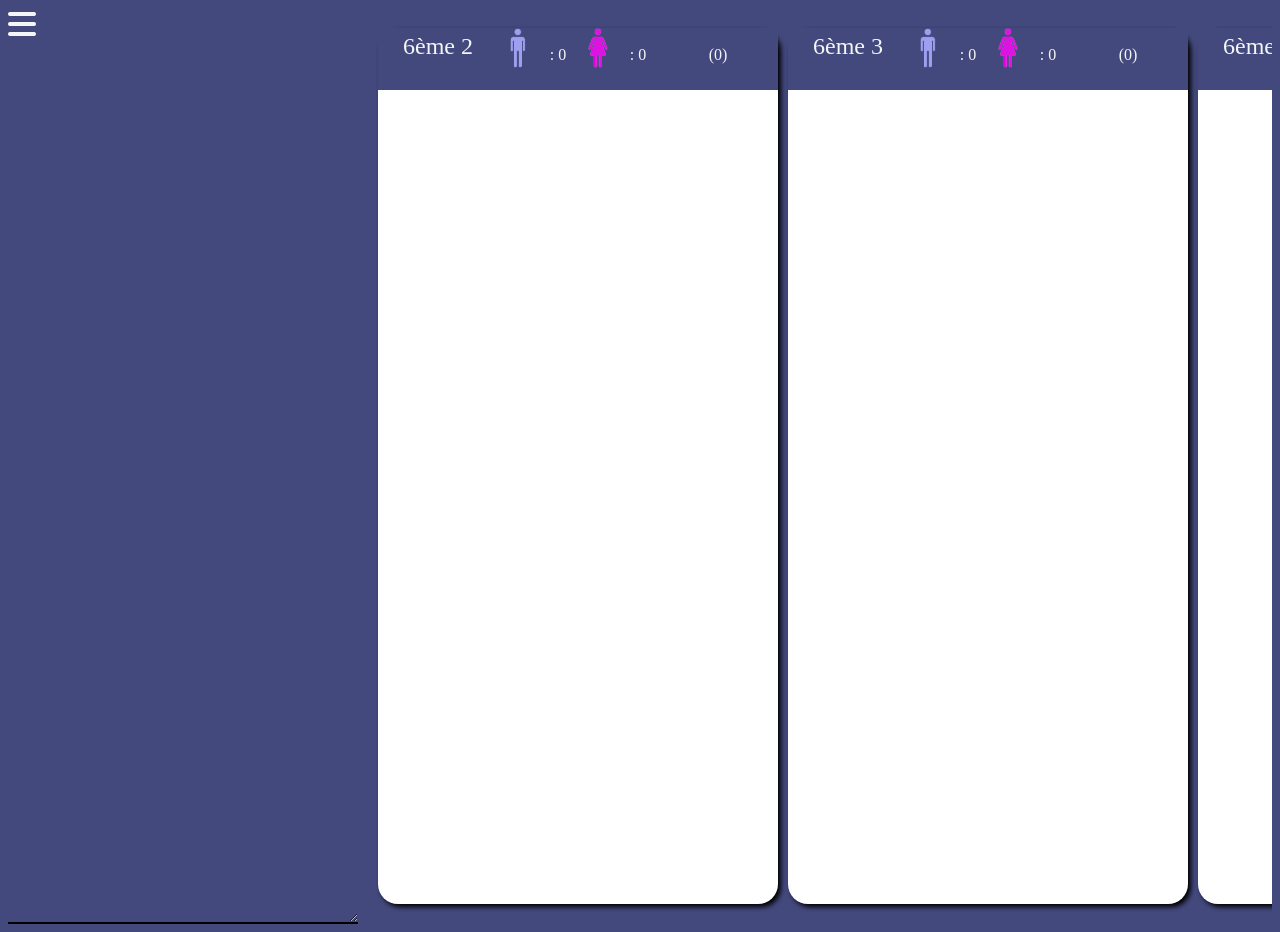
<file: index.html>
<!DOCTYPE html>
<html lang="fr">
    <head>
        <meta charset="utf-8">
        <meta name="viewport" content="width=device-width, initial-scale=1.0">
        <meta name="description" content="Application de création de classes">
        <meta http-equiv="X-UA-Compatible" content="ie=edge">
        <link href="https://cdnjs.cloudflare.com/ajax/libs/font-awesome/5.13.0/css/all.min.css" rel="stylesheet">
        <link rel="stylesheet" href="CSS/style.css">
        <title>Constitution des classes</title>
        <link rel="stylesheet" href="https://cdnjs.cloudflare.com/ajax/libs/font-awesome/6.4.0/css/all.min.css" integrity="sha512-iecdLmaskl7CVkqkXNQ/ZH/XLlvWZOJyj7Yy7tcenmpD1ypASozpmT/E0iPtmFIB46ZmdtAc9eNBvH0H/ZpiBw==" crossorigin="anonymous" referrerpolicy="no-referrer" />
    </head>
        
    <body>

      <div id="ContainerGauche">
         <div id="Menu">
            <div id="MenuHaut">
              <i href="#" id="OuvrirMenu" class="fa-solid fa-bars ouvrir"></i>
              <i href="#" id="FermerMenu" class="fa-solid fa-xmark fermer"></i>
              
            </div>
            <div id="MenuBas" class="MenuBas">
              <i class="Niveau">NIVEAU :</i>
              <div class="NumeroClasses">
                <i href="#" id="B6" value="6" onclick="ChangerChoix('6')">6ème</i>
                <i href="#" id="B5" value="5" onclick="ChangerChoix('5')">5ème</i>
                <i href="#" id="B4" value="4" onclick="ChangerChoix('4')">4ème</i>
                <i href="#" id="B3" value="3" onclick="ChangerChoix('3')">3ème</i>
              </div>
              <div class="Sexe">
                <img href="#" id="G" value="G" src="Images/G.png" onclick="TrierOptions('G')"/>
                <img href="#" id="F" value="F" src="Images/F.png" onclick="TrierOptions('F')"/>
              </div>
              <div class="OptionsClasses">
                <i class="LV2">LV2 :</i>
                <div class="Langues">
                  <img href="#" id="ESP" value="ESP" src="Images/Espagnol.png" onclick="TrierOptions('ESP')"/>
                  <img href="#" id="ITA" value="ITA" src="Images/Italie.png" onclick="TrierOptions('ITA')"/>
                  <img href="#" id="ALL" value="ALL" src="Images/Allemand.jpg" onclick="TrierOptions('ALL')"/>
                </div>
                <i class="MenuOptions">OPTIONS :</i>
                <div class="Options">
                  <img href="#" id="Danse" value="Danse" src="Images/Danse.png" onclick="TrierOptions('Danse')"/>
                  <img href="#" id="Voile" value="Voile" src="Images/Voile.png" onclick="TrierOptions('Voile')"/>
                  <img href="#" id="LCE" value="LCE" src="Images/LCE.png" onclick="TrierOptions('LCE')"/>
                  <img href="#" id="Latin" value="Latin" src="Images/Lat.png" onclick="TrierOptions('Latin')"/>
                  <img href="#" id="HIST" value="HIST" src="Images/HistoireArts.png" onclick="CreerCSV()"/>
                </div>
                <i class="MenuExport">EXPORT :</i>
                <div class="Export">
                  <img href="#" src="Images/PDF.png" id="PDF" onclick="PrintPDF()">
                  <img href="#" src="Images/CSV.jpg" id="CSV" onclick="CreerCSV()">
                </div>
              </div>
            </div>
         </div>
         <div id="NombreElevesDispo"></div>
         <div id="BlocListeEleves"></div>
      </div>

      <div id="ContainerDroite">
        <div id="Classes">
          <div id="Classe1">
            <div id="InfoClasse1">
              <div id="GroupeClasse1">
                <div id="NumClasse1">6ème 2</div>
                <div id="ClasseOptions1"></div>
              </div>  
              <div id="ImageG1">
                <img src="Images/IconeHomme.png">
              </div>
              <div id="NBGars1"> : 0</div>
              <div id="ImageF1">
                <img src="Images/IconeFemme.png">
              </div>
              <div id="NBFilles1"> : 0</div>
              <div id="NBEleves1">(0)</div>
            </div>
            <div id="BlocClasse1"></div>
          </div>
           <div id="Classe2">
            <div id="InfoClasse2">
              <div id="GroupeClasse2">
                <div id="NumClasse2">6ème 3</div>
                <div id="ClasseOptions2"></div>
              </div>  
              <div id="ImageG2">
                <img src="Images/IconeHomme.png">
              </div>
              <div id="NBGars2"> : 0</div>
              <div id="ImageF2">
                <img src="Images/IconeFemme.png">
              </div>
              <div id="NBFilles2"> : 0</div>
              <div id="NBEleves2">(0)</div>
            </div>
            <div id="BlocClasse2"></div>
           </div>
           <div id="Classe3">
            <div id="InfoClasse3">
              <div id="GroupeClasse3">
                <div id="NumClasse3">6ème 4</div>
                <div id="ClasseOptions3"></div>
              </div>  
              <div id="ImageG3">
                <img src="Images/IconeHomme.png">
              </div>
              <div id="NBGars3"> : 0</div>
              <div id="ImageF3">
                <img src="Images/IconeFemme.png">
              </div>
              <div id="NBFilles3"> : 0</div>
              <div id="NBEleves3">(0)</div>
            </div>
            <div id="BlocClasse3"></div>
           </div>
           <div id="Classe4">
            <div id="InfoClasse4">
              <div id="GroupeClasse4">
                <div id="NumClasse4">6ème 5</div>
                <div id="ClasseOptions4"></div>
              </div>  
              <div id="ImageG4">
                <img src="Images/IconeHomme.png">
              </div>
              <div id="NBGars4"> : 0</div>
              <div id="ImageF4">
                <img src="Images/IconeFemme.png">
              </div>
              <div id="NBFilles4"> : 0</div>
              <div id="NBEleves4">(0)</div>
            </div>
            <div id="BlocClasse4"></div>
           </div>
        </div>
      </div>
      <script src="JS/jspdf.min.js"></script>
      <script defer src="JS/Code.js"> </script>     
    </body>
</html>
</file>
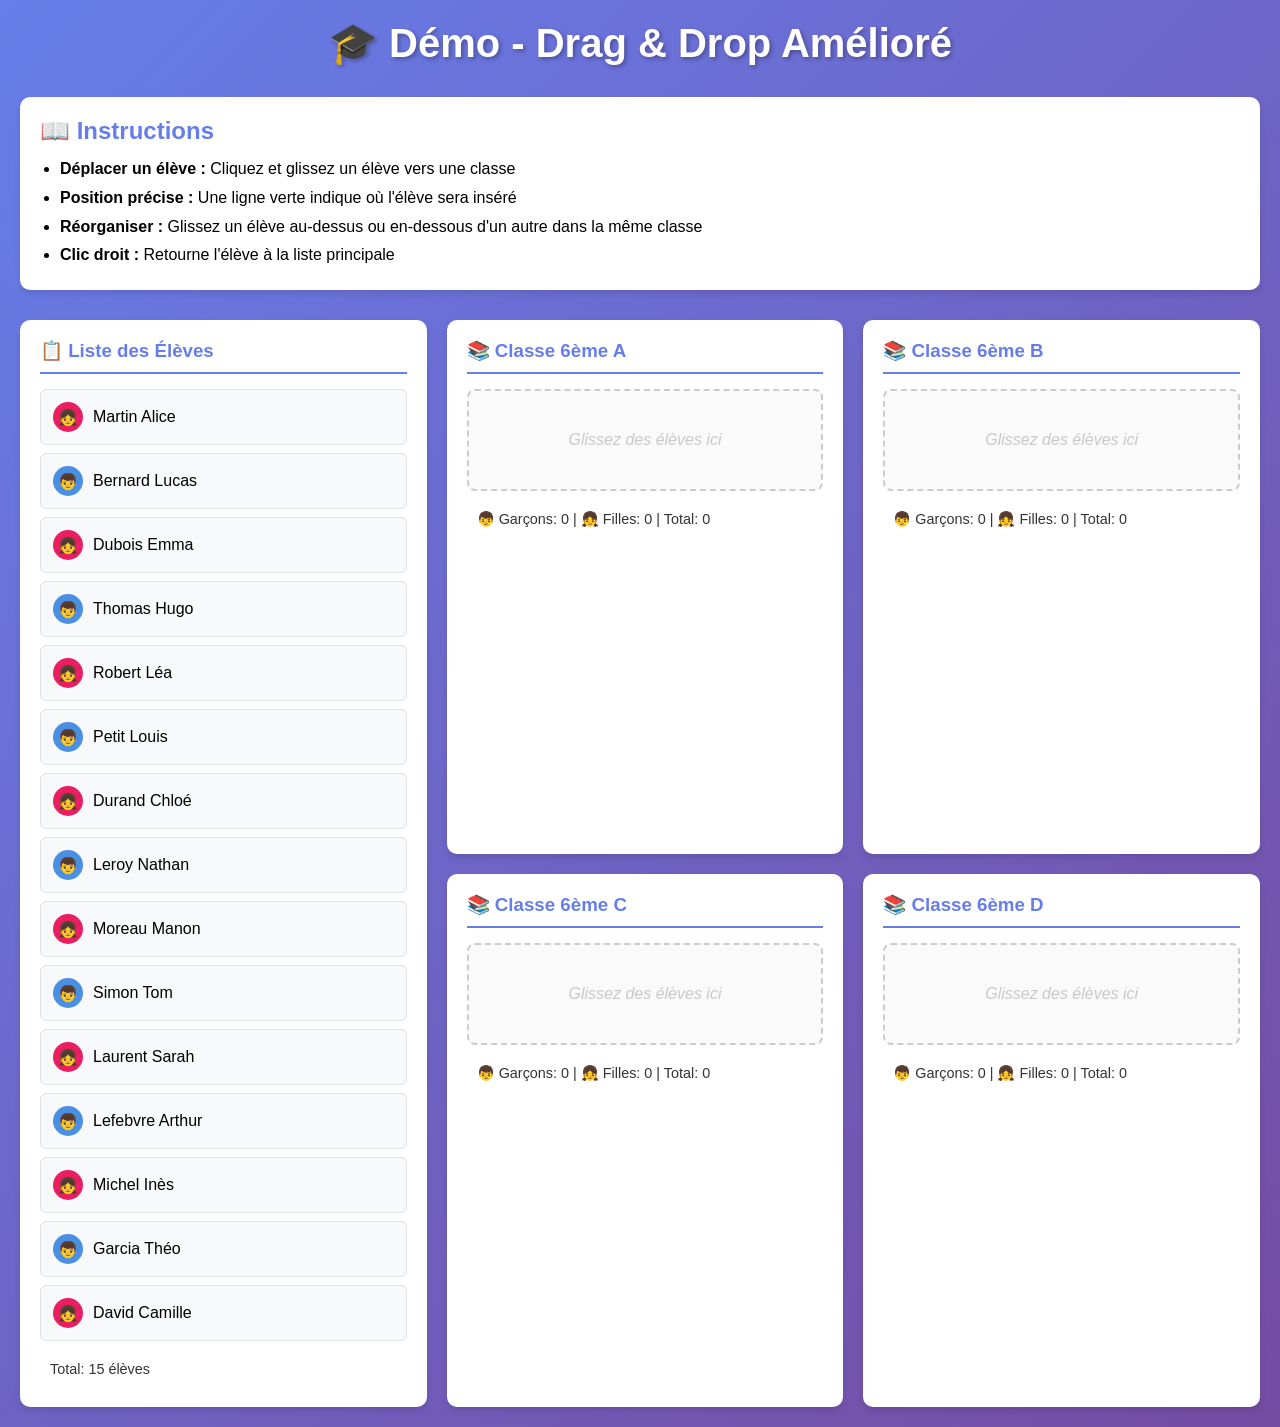
<file: Claude/demo-dragdrop.html>
<!DOCTYPE html>
<html lang="fr">
<head>
    <meta charset="UTF-8">
    <meta name="viewport" content="width=device-width, initial-scale=1.0">
    <title>Demo - Drag & Drop Amélioré</title>
    <style>
        * {
            margin: 0;
            padding: 0;
            box-sizing: border-box;
        }

        body {
            font-family: 'Segoe UI', Tahoma, Geneva, Verdana, sans-serif;
            background: linear-gradient(135deg, #667eea 0%, #764ba2 100%);
            padding: 20px;
            min-height: 100vh;
        }

        .container {
            max-width: 1400px;
            margin: 0 auto;
        }

        h1 {
            color: white;
            text-align: center;
            margin-bottom: 30px;
            font-size: 2.5em;
            text-shadow: 2px 2px 4px rgba(0,0,0,0.3);
        }

        .instructions {
            background: white;
            padding: 20px;
            border-radius: 10px;
            margin-bottom: 30px;
            box-shadow: 0 4px 6px rgba(0,0,0,0.1);
        }

        .instructions h2 {
            color: #667eea;
            margin-bottom: 10px;
        }

        .instructions ul {
            margin-left: 20px;
            line-height: 1.8;
        }

        .demo-container {
            display: grid;
            grid-template-columns: 1fr 2fr;
            gap: 20px;
        }

        .source-list {
            background: white;
            padding: 20px;
            border-radius: 10px;
            box-shadow: 0 4px 6px rgba(0,0,0,0.1);
        }

        .source-list h3 {
            color: #667eea;
            margin-bottom: 15px;
            padding-bottom: 10px;
            border-bottom: 2px solid #667eea;
        }

        .classes-container {
            display: grid;
            grid-template-columns: repeat(2, 1fr);
            gap: 20px;
        }

        .class-box {
            background: white;
            padding: 20px;
            border-radius: 10px;
            box-shadow: 0 4px 6px rgba(0,0,0,0.1);
            min-height: 300px;
        }

        .class-box h3 {
            color: #667eea;
            margin-bottom: 15px;
            padding-bottom: 10px;
            border-bottom: 2px solid #667eea;
        }

        .student-item {
            background: #f8f9fa;
            padding: 12px;
            margin: 8px 0;
            border-radius: 6px;
            border: 1px solid #dee2e6;
            cursor: grab;
            user-select: none;
            transition: all 0.2s ease;
            display: flex;
            align-items: center;
            gap: 10px;
        }

        .student-item:hover {
            background: #e9ecef;
            box-shadow: 0 2px 5px rgba(0,0,0,0.1);
            transform: translateX(3px);
        }

        .student-item:active {
            cursor: grabbing;
        }

        .student-item.dragging {
            opacity: 0.5;
            transform: scale(1.05);
            box-shadow: 0 5px 15px rgba(0, 0, 0, 0.3);
        }

        .student-icon {
            width: 30px;
            height: 30px;
            border-radius: 50%;
            display: flex;
            align-items: center;
            justify-content: center;
            font-weight: bold;
            color: white;
        }

        .icon-boy {
            background: #4A90E2;
        }

        .icon-girl {
            background: #E91E63;
        }

        .drag-over {
            background-color: rgba(100, 149, 237, 0.1);
            border: 2px dashed #6495ED;
        }

        .insert-before {
            border-top: 3px solid #4CAF50;
            margin-top: 5px;
        }

        .insert-after {
            border-bottom: 3px solid #4CAF50;
            margin-bottom: 5px;
        }

        .drop-zone:empty::after {
            content: "Glissez des élèves ici";
            display: block;
            text-align: center;
            color: #999;
            padding: 40px;
            font-style: italic;
            opacity: 0.5;
        }

        .drop-zone:empty {
            border: 2px dashed #ccc;
            background-color: #fafafa;
            border-radius: 8px;
            min-height: 100px;
        }

        .stats {
            background: rgba(255, 255, 255, 0.1);
            padding: 10px;
            border-radius: 5px;
            margin-top: 10px;
            color: #333;
            font-size: 0.9em;
        }

        @keyframes pulse {
            0% {
                box-shadow: 0 0 0 0 rgba(100, 149, 237, 0.4);
            }
            70% {
                box-shadow: 0 0 0 10px rgba(100, 149, 237, 0);
            }
            100% {
                box-shadow: 0 0 0 0 rgba(100, 149, 237, 0);
            }
        }

        .drag-over:empty {
            animation: pulse 1.5s infinite;
        }

        @media (max-width: 1200px) {
            .classes-container {
                grid-template-columns: 1fr;
            }
        }

        @media (max-width: 768px) {
            .demo-container {
                grid-template-columns: 1fr;
            }
        }
    </style>
</head>
<body>
    <div class="container">
        <h1>🎓 Démo - Drag & Drop Amélioré</h1>

        <div class="instructions">
            <h2>📖 Instructions</h2>
            <ul>
                <li><strong>Déplacer un élève :</strong> Cliquez et glissez un élève vers une classe</li>
                <li><strong>Position précise :</strong> Une ligne verte indique où l'élève sera inséré</li>
                <li><strong>Réorganiser :</strong> Glissez un élève au-dessus ou en-dessous d'un autre dans la même classe</li>
                <li><strong>Clic droit :</strong> Retourne l'élève à la liste principale</li>
            </ul>
        </div>

        <div class="demo-container">
            <div class="source-list">
                <h3>📋 Liste des Élèves</h3>
                <div id="source" class="drop-zone"></div>
                <div class="stats" id="source-stats">Total: 0 élèves</div>
            </div>

            <div class="classes-container">
                <div class="class-box">
                    <h3>📚 Classe 6ème A</h3>
                    <div id="class1" class="drop-zone"></div>
                    <div class="stats" id="class1-stats">
                        👦 Garçons: 0 | 👧 Filles: 0 | Total: 0
                    </div>
                </div>

                <div class="class-box">
                    <h3>📚 Classe 6ème B</h3>
                    <div id="class2" class="drop-zone"></div>
                    <div class="stats" id="class2-stats">
                        👦 Garçons: 0 | 👧 Filles: 0 | Total: 0
                    </div>
                </div>

                <div class="class-box">
                    <h3>📚 Classe 6ème C</h3>
                    <div id="class3" class="drop-zone"></div>
                    <div class="stats" id="class3-stats">
                        👦 Garçons: 0 | 👧 Filles: 0 | Total: 0
                    </div>
                </div>

                <div class="class-box">
                    <h3>📚 Classe 6ème D</h3>
                    <div id="class4" class="drop-zone"></div>
                    <div class="stats" id="class4-stats">
                        👦 Garçons: 0 | 👧 Filles: 0 | Total: 0
                    </div>
                </div>
            </div>
        </div>
    </div>

    <script>
        // Données de démonstration
        const students = [
            { id: 1, nom: "Martin", prenom: "Alice", sexe: "F" },
            { id: 2, nom: "Bernard", prenom: "Lucas", sexe: "M" },
            { id: 3, nom: "Dubois", prenom: "Emma", sexe: "F" },
            { id: 4, nom: "Thomas", prenom: "Hugo", sexe: "M" },
            { id: 5, nom: "Robert", prenom: "Léa", sexe: "F" },
            { id: 6, nom: "Petit", prenom: "Louis", sexe: "M" },
            { id: 7, nom: "Durand", prenom: "Chloé", sexe: "F" },
            { id: 8, nom: "Leroy", prenom: "Nathan", sexe: "M" },
            { id: 9, nom: "Moreau", prenom: "Manon", sexe: "F" },
            { id: 10, nom: "Simon", prenom: "Tom", sexe: "M" },
            { id: 11, nom: "Laurent", prenom: "Sarah", sexe: "F" },
            { id: 12, nom: "Lefebvre", prenom: "Arthur", sexe: "M" },
            { id: 13, nom: "Michel", prenom: "Inès", sexe: "F" },
            { id: 14, nom: "Garcia", prenom: "Théo", sexe: "M" },
            { id: 15, nom: "David", prenom: "Camille", sexe: "F" }
        ];

        let elementEnCoursDeDeplacement = null;
        let positionInsertion = null;

        // Créer les éléments élèves
        function createStudentElement(student) {
            const div = document.createElement('div');
            div.className = 'student-item';
            div.draggable = true;
            div.id = `student-${student.id}`;
            div.dataset.sexe = student.sexe;

            const icon = document.createElement('div');
            icon.className = `student-icon ${student.sexe === 'M' ? 'icon-boy' : 'icon-girl'}`;
            icon.textContent = student.sexe === 'M' ? '👦' : '👧';

            const name = document.createElement('span');
            name.textContent = `${student.nom} ${student.prenom}`;

            div.appendChild(icon);
            div.appendChild(name);

            // Event listeners
            div.addEventListener('dragstart', handleDragStart);
            div.addEventListener('dragend', handleDragEnd);
            div.addEventListener('contextmenu', handleRightClick);

            return div;
        }

        // Initialiser la liste source
        function initializeSource() {
            const source = document.getElementById('source');
            students.forEach(student => {
                source.appendChild(createStudentElement(student));
            });
            updateStats('source');
        }

        // Gestion du début du drag
        function handleDragStart(e) {
            elementEnCoursDeDeplacement = e.target;
            e.target.classList.add('dragging');
            e.dataTransfer.effectAllowed = 'move';
            e.dataTransfer.setData('text/html', e.target.innerHTML);
        }

        // Gestion de la fin du drag
        function handleDragEnd(e) {
            e.target.classList.remove('dragging');
            elementEnCoursDeDeplacement = null;
            
            // Nettoyer les indicateurs
            document.querySelectorAll('.insert-before, .insert-after, .drag-over').forEach(el => {
                el.classList.remove('insert-before', 'insert-after', 'drag-over');
            });
        }

        // Gestion du survol
        function handleDragOver(e) {
            e.preventDefault();
            e.dataTransfer.dropEffect = 'move';

            const dropZone = e.currentTarget;
            
            if (!dropZone.classList.contains('drag-over')) {
                dropZone.classList.add('drag-over');
            }

            // Si on survole un élève spécifique
            if (e.target.classList.contains('student-item') && e.target !== elementEnCoursDeDeplacement) {
                const rect = e.target.getBoundingClientRect();
                const milieu = rect.top + rect.height / 2;

                // Retirer les anciens indicateurs
                document.querySelectorAll('.insert-before, .insert-after').forEach(el => {
                    el.classList.remove('insert-before', 'insert-after');
                });

                // Ajouter le nouvel indicateur
                if (e.clientY < milieu) {
                    e.target.classList.add('insert-before');
                    positionInsertion = { element: e.target, position: 'before' };
                } else {
                    e.target.classList.add('insert-after');
                    positionInsertion = { element: e.target, position: 'after' };
                }
            } else if (e.target === dropZone) {
                positionInsertion = { element: dropZone, position: 'append' };
            }
        }

        // Gestion du départ de la zone
        function handleDragLeave(e) {
            if (e.currentTarget === e.target) {
                e.currentTarget.classList.remove('drag-over');
            }
        }

        // Gestion du drop
        function handleDrop(e) {
            e.preventDefault();
            e.currentTarget.classList.remove('drag-over');

            document.querySelectorAll('.insert-before, .insert-after').forEach(el => {
                el.classList.remove('insert-before', 'insert-after');
            });

            if (!elementEnCoursDeDeplacement) return;

            const destination = e.currentTarget;
            const ancienParent = elementEnCoursDeDeplacement.parentNode;

            // Retirer l'élément
            ancienParent.removeChild(elementEnCoursDeDeplacement);

            // Insérer à la position déterminée
            if (positionInsertion && positionInsertion.element) {
                if (positionInsertion.position === 'before') {
                    destination.insertBefore(elementEnCoursDeDeplacement, positionInsertion.element);
                } else if (positionInsertion.position === 'after') {
                    if (positionInsertion.element.nextSibling) {
                        destination.insertBefore(elementEnCoursDeDeplacement, positionInsertion.element.nextSibling);
                    } else {
                        destination.appendChild(elementEnCoursDeDeplacement);
                    }
                } else {
                    destination.appendChild(elementEnCoursDeDeplacement);
                }
            } else {
                destination.appendChild(elementEnCoursDeDeplacement);
            }

            positionInsertion = null;

            // Mettre à jour les stats
            updateStats(ancienParent.id);
            updateStats(destination.id);
        }

        // Clic droit pour retour à la source
        function handleRightClick(e) {
            e.preventDefault();
            const source = document.getElementById('source');
            const parent = e.target.closest('.student-item').parentNode;
            
            if (parent.id !== 'source') {
                const student = e.target.closest('.student-item');
                parent.removeChild(student);
                source.appendChild(student);
                updateStats(parent.id);
                updateStats('source');
            }
        }

        // Mise à jour des statistiques
        function updateStats(containerId) {
            const container = document.getElementById(containerId);
            const students = container.querySelectorAll('.student-item');
            const boys = container.querySelectorAll('[data-sexe="M"]').length;
            const girls = container.querySelectorAll('[data-sexe="F"]').length;
            const total = students.length;

            const statsEl = document.getElementById(`${containerId}-stats`);
            if (statsEl) {
                if (containerId === 'source') {
                    statsEl.textContent = `Total: ${total} élèves`;
                } else {
                    statsEl.textContent = `👦 Garçons: ${boys} | 👧 Filles: ${girls} | Total: ${total}`;
                }
            }
        }

        // Initialiser les zones de drop
        function initializeDropZones() {
            const dropZones = document.querySelectorAll('.drop-zone');
            dropZones.forEach(zone => {
                zone.addEventListener('dragover', handleDragOver);
                zone.addEventListener('dragleave', handleDragLeave);
                zone.addEventListener('drop', handleDrop);
            });
        }

        // Initialisation
        document.addEventListener('DOMContentLoaded', () => {
            initializeSource();
            initializeDropZones();
        });
    </script>
</body>
</html>
</file>
<file: CSS/style.css>
body {
  display: flex;
  background-color: #43497d;

}

#ContainerGauche {
  background-color: #43497d;  
  border-bottom: 2px solid black;
  color:rgb(243, 244, 250);
  /*width: 350px;*/
}

#ContainerDroite {
  display: flex;
  background-color: #43497d;
  overflow-x: scroll;
  width: 2200px;
}

#NombreElevesDispo {
  text-align: center;
}


i {
  color: #f3f5f6;
}

.NomEcole {
  font-style: normal;
  color: #c9eaf0;
}

.ElementNiveau {
  border-radius: 50%;
  /*display: inline-block;*/
  width: 15px;
  height: 15px;
  float: right;
  margin-left: 5px;
  color: white;
  font-size: 0.8em;
  font-weight: bold;
  display: flex;
  align-items: center;
  justify-content: center;
}


#Menu {
  border-style: none;
}

.MenuBas {
  background-color: #43497d;  
  position: fixed;
  border-style:groove;
  z-index: 1;
  left: -350px;
  transition: left 0.5s;
  padding: 20px;
}

.MenuBas.active {
  left: 0;
}

#MenuHaut i {
  transition: color 0.5s;
  font-size: 2rem;
}


#MenuBas i {
  top:0;
}


#OuvrirMenu.Off {
  display: none;
}


#FermerMenu.Off {
  display: none;
}

#MenuHaut i:hover, .NumeroClasses i:hover {
  color: crimson;
  cursor: pointer;
}

#MenuHaut i:active {
  transform: scale(0.9);
}

.Niveau, .LV2, .MenuOptions, .MenuExport {
  display: flex;
  font-size: 1.5rem;
  font: bold;
  font-family: 'Franklin Gothic Medium', 'Arial Narrow', Arial, sans-serif;
}

.Options {
  display: flex;
  justify-content: space-between;
}

.NumeroClasses {
  display: flex;
  justify-content: space-between;
  align-items: center;
}

.NumeroClasses i {
  padding: 12px;
  font-size: 1.5rem;
  background-color: rgb(27, 73, 221);
  border-radius: 50%;
}

#ESP, #ITA, #ALL, #Danse, #Voile, #LCE, #Latin, #HIST, #F, #G {
  transform: scale(1.5); 
}

.Langues {
  display: flex;
  justify-content: space-around;
}

#PDF, #CSV, #ESP, #ITA, #ALL, #Danse, #Voile, #LCE, #Latin, #HIST, #G, #F {
  cursor: pointer;
}

#PDF:hover, #CSV:hover, #ESP:hover, #ITA:hover, #ALL:hover, #Danse:hover, #Voile:hover, #LCE:hover, #Latin:hover, #HIST:hover, #G:hover, #F:hover {
  border: solid #f30606;
}


#ESP.selected, #ITA.selected, #ALL.selected, #Danse.selected, #Voile.selected, #LCE.selected, #Latin.selected, #HIST.selected, #G.selected, #F.selected {
  border: solid #f30606;
}


#TotalEleves {
  font-size: 1.5em;
  text-align: center;
}


.Danger {
  scale: 80%;
  transition: scale 0.3s;
}

.Danger:hover {
  scale: 100%;
  cursor: pointer;
}


.Alert {
  display : none;
}


.Etiquette:hover {
   scale: 103%;
}


#Classes {
  column-gap: 10px;
  padding: 20px;
  display:flex;
  background-color: #43497d;
  /*width: 100%;*/
}

#Classe1, #Classe2, #Classe3, #Classe4 {
  column-gap: 10px;
  background-color: #ffffff;
  box-shadow: 3px 3px 5px black;
  border-radius: 20px;
  width: 400px;
}


#InfoClasse1, #InfoClasse2, #InfoClasse3 , #InfoClasse4 {
  background-color: #43497d;
  color:#f3f5f6;
  display:grid;
  grid-template-columns: 30% 10% 10% 10% 10% 30%;
}


#NumClasse1, #ImageG1, #ImageF1, #NBGars1, #NBFilles1, #NBEleves1, #NumClasse2, #ImageG2, #ImageF2, #NBGars2, #NBFilles2,
#NBEleves2, #NumClasse3, #ImageG3, #ImageF3, #NBGars3, #NBFilles3, #NBEleves3,
#NumClasse4, #ImageG4, #ImageF4, #NBGars4, #NBFilles4, #NBEleves4 {
  background-color: #43497d;
  color:#f3f5f6;
  text-align: center;
  vertical-align: middle;
  line-height: 6vh; 
}

#NumClasse1, #NumClasse2, #NumClasse3, #NumClasse4  {
  font-size: 1.5em;
  line-height: 4vh;
  transition: color 0.5s;
}


#ClasseOptions1, #ClasseOptions2, #ClasseOptions3, #ClasseOptions4 {
  position: relative;
  text-align: center;
  cursor: help;
}

#ClasseOptions1:hover:after,
#ClasseOptions1:focus::after,
#ClasseOptions2:hover:after,
#ClasseOptions2:focus::after,
#ClasseOptions3:hover:after,
#ClasseOptions3:focus::after,
#ClasseOptions4:hover:after,
#ClasseOptions4:focus::after
{
  content: attr(aria-label);
  position: absolute;
  top: 1.5em;
  left: 50%;
  transform: translateX(-50%);
  z-index: 1;
  padding: 5px 14px;
  background:#43497d;
  border-radius: 4px;
}

#BlocClasse1, #BlocClasse2, #BlocClasse3, #BlocClasse4 {
  height: 90vh;
  border-radius: 20px;
  overflow-y: scroll;
}


#BlocListeEleves {
  background-color: #43497d;
  width: 350px;
  height: 98vh;
  resize:horizontal;
  overflow-y: scroll;
}

.Etiquette {
  -webkit-user-select: none;
  user-select: none;
  -webkit-touch-callout: none;
}
</file>
